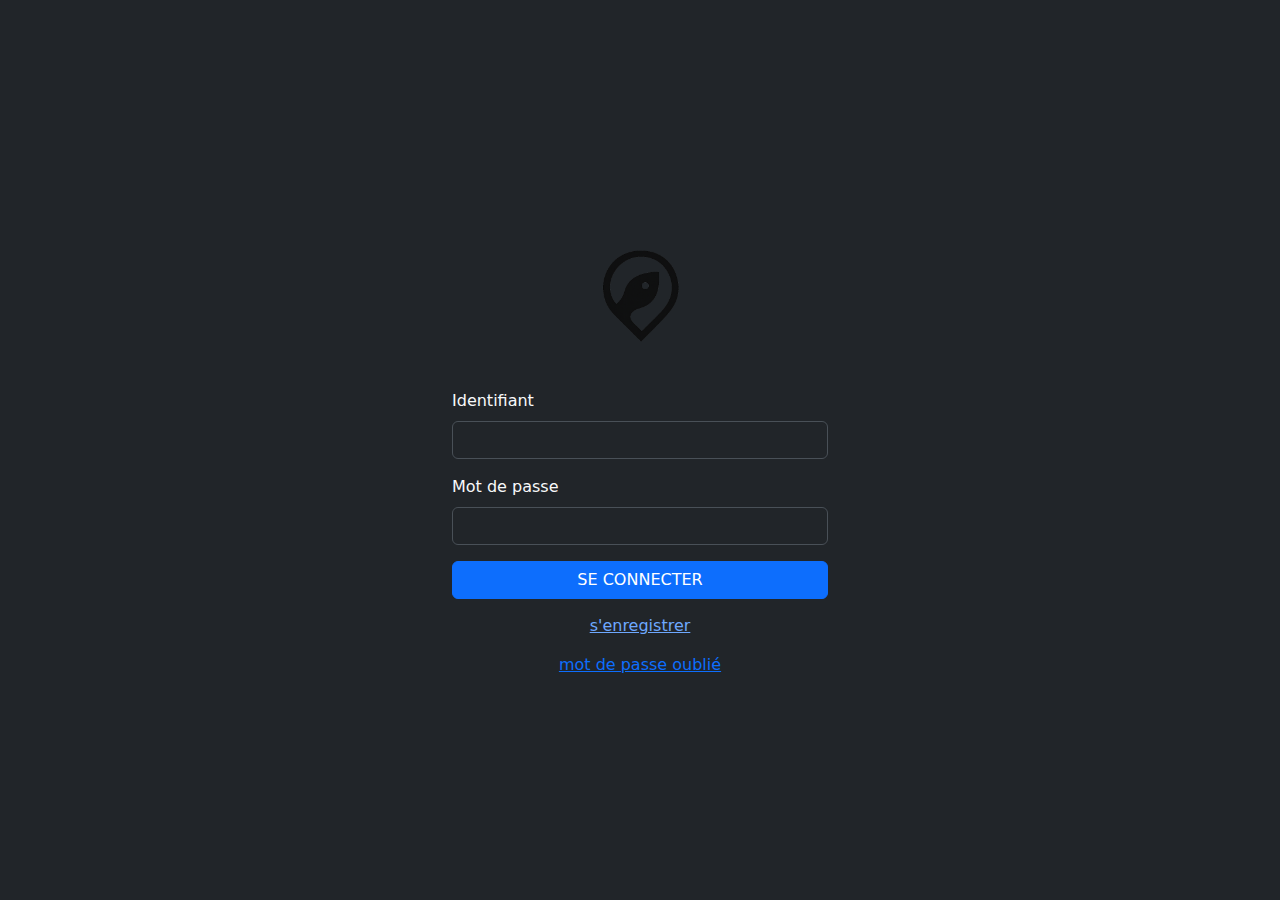
<file: src/main/resources/static/index.html>
<!DOCTYPE html>
<html lang="fr" data-bs-theme="dark">
<head>
  <meta charset="UTF-8" />
  <title>Connexion</title>
  <meta name="viewport" content="width=device-width, initial-scale=1" />
  <meta http-equiv="Cache-Control" content="no-cache, no-store, must-revalidate" />
  <meta http-equiv="Pragma" content="no-cache" />
  <meta http-equiv="Expires" content="0" />
  <link href="https://cdn.jsdelivr.net/npm/bootstrap@5.3.3/dist/css/bootstrap.min.css" rel="stylesheet" />
  <link href="styles.css" rel="stylesheet" />
  <style>
    .login-logo {
      max-width: 150px;
    }
  </style>
</head>
<body class="d-flex justify-content-center align-items-center min-vh-100 overflow-hidden bg-dark text-light">
  <div class="container" style="max-width: 400px;">
    <div class="text-center mb-3">
      <img src="img/logo.png" alt="Logo" class="img-fluid login-logo" />
    </div>
    <form id="loginForm">
      <div class="mb-3">
        <label for="login" class="form-label">Identifiant</label>
        <input type="text" class="form-control" id="login" required />
      </div>
      <div class="mb-3">
        <label for="password" class="form-label">Mot de passe</label>
        <input type="password" class="form-control" id="password" required />
      </div>
      <button type="submit" class="btn btn-primary w-100">SE CONNECTER</button>
    </form>
    <button id="openRegister" class="btn btn-link w-100 mt-2">s'enregistrer</button>
    <div class="text-center mt-2">
      <a href="forgot.html">mot de passe oublié</a>
    </div>
  </div>
  <script src="utils.js?v=1"></script>
  <script src="main.js?v=5"></script>
</body>
</html>
</file>
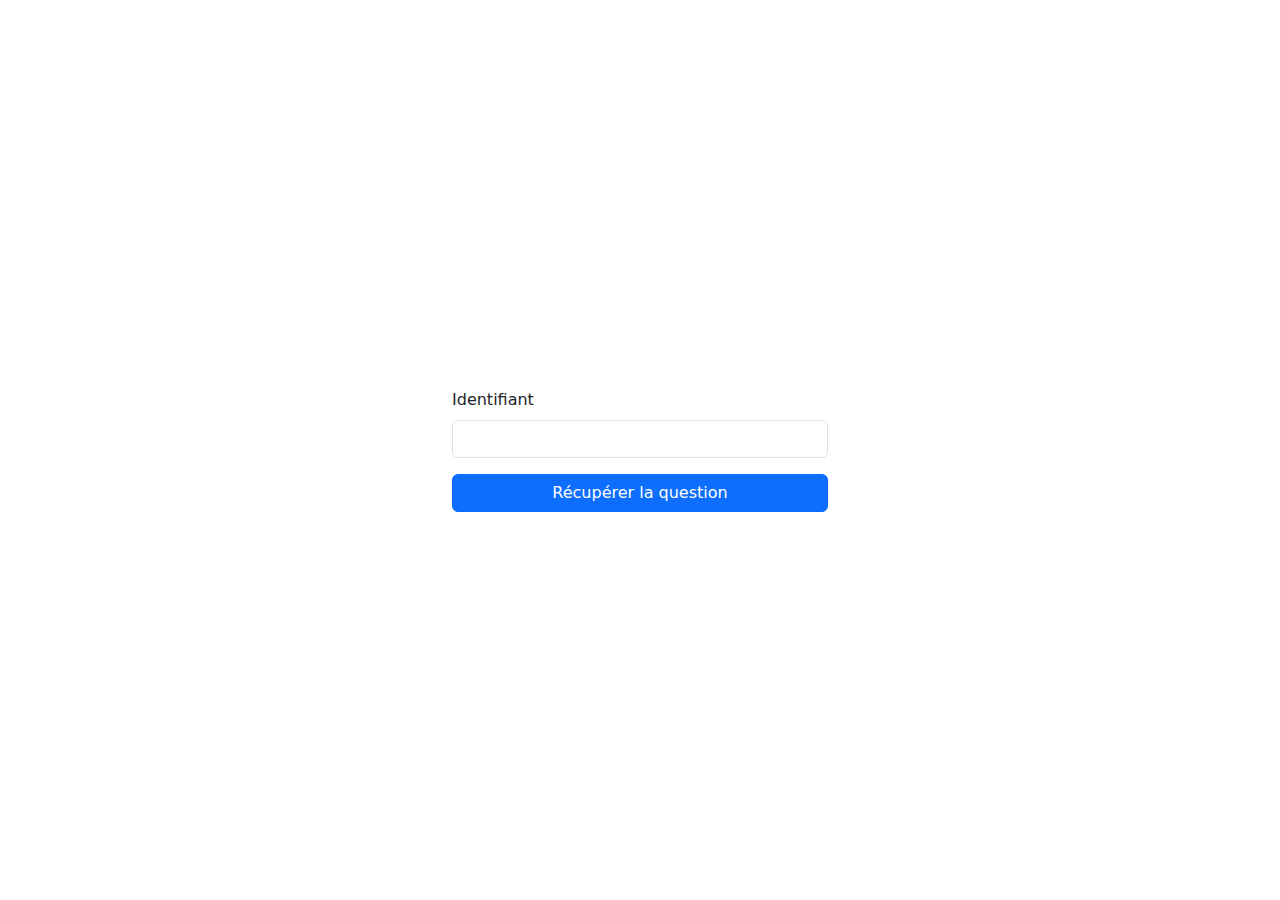
<file: src/main/resources/static/forgot.html>
<!DOCTYPE html>
<html lang="fr">
<head>
  <meta charset="UTF-8" />
  <title>Réinitialisation</title>
  <meta name="viewport" content="width=device-width, initial-scale=1" />
  <link href="https://cdn.jsdelivr.net/npm/bootstrap@5.3.3/dist/css/bootstrap.min.css" rel="stylesheet" />
</head>
<body class="d-flex justify-content-center align-items-center min-vh-100">
  <div class="container" style="max-width: 400px;">
    <div id="step1">
      <div class="mb-3">
        <label for="login" class="form-label">Identifiant</label>
        <input type="text" class="form-control" id="login" />
      </div>
      <button id="getQuestion" class="btn btn-primary w-100">Récupérer la question</button>
    </div>
    <div id="step2" style="display:none;">
      <p id="question" class="fw-bold"></p>
      <div class="mb-3">
        <label for="answer" class="form-label">Réponse secrète</label>
        <input type="text" class="form-control" id="answer" />
      </div>
      <div class="mb-3">
        <label for="newPassword" class="form-label">Nouveau mot de passe</label>
        <input type="password" class="form-control" id="newPassword" />
      </div>
      <button id="resetPassword" class="btn btn-primary w-100">Mettre à jour</button>
    </div>
  </div>
  <script>
    const step1 = document.getElementById('step1');
    const step2 = document.getElementById('step2');
    document.getElementById('getQuestion').addEventListener('click', async () => {
      const login = document.getElementById('login').value;
      const res = await fetch(`/fisherman/${login}/secret-question`);
      if (res.ok) {
        const data = await res.json();
        document.getElementById('question').innerText = "question secrète: " + data.question;
        step1.style.display = 'none';
        step2.style.display = 'block';
      }
    });
    document.getElementById('resetPassword').addEventListener('click', async () => {
      const login = document.getElementById('login').value;
      const answer = document.getElementById('answer').value;
      const newPassword = document.getElementById('newPassword').value;
      const verify = await fetch(`/fisherman/${login}/secret-question?answer=${encodeURIComponent(answer)}`);
      if (!verify.ok) return;
      await fetch(`/fisherman/${login}/password?answer=${encodeURIComponent(answer)}`, {
        method: 'PATCH',
        headers: { 'Content-Type': 'application/json' },
        body: JSON.stringify({ newPassword })
      });
      window.location.href = 'index.html';
    });
  </script>
</body>
</html>
</file>
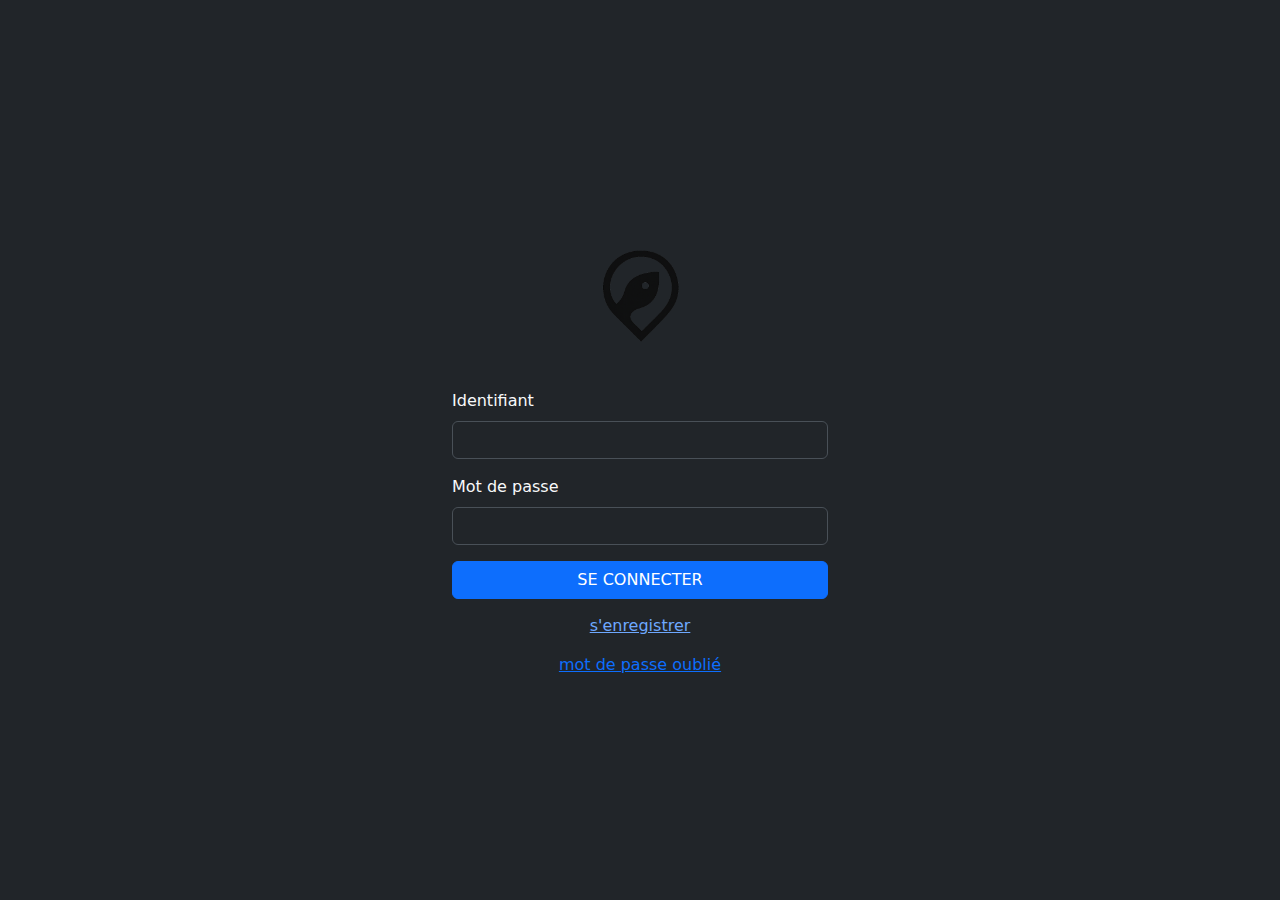
<file: src/main/resources/static/home.html>
<!DOCTYPE html>
<html lang="fr">
<head>
  <meta charset="UTF-8" />
  <title>Accueil</title>
  <meta name="viewport" content="width=device-width, initial-scale=1" />
  <link href="https://cdn.jsdelivr.net/npm/bootstrap@5.3.3/dist/css/bootstrap.min.css" rel="stylesheet" />
</head>
<body class="d-flex justify-content-center align-items-center min-vh-100">
  <div class="container text-center" style="max-width: 400px;">
    <button id="startSession" class="btn btn-primary w-100">Démarrer une nouvelle session</button>
  </div>
  <script src="main.js"></script>
</body>
</html>
</file>
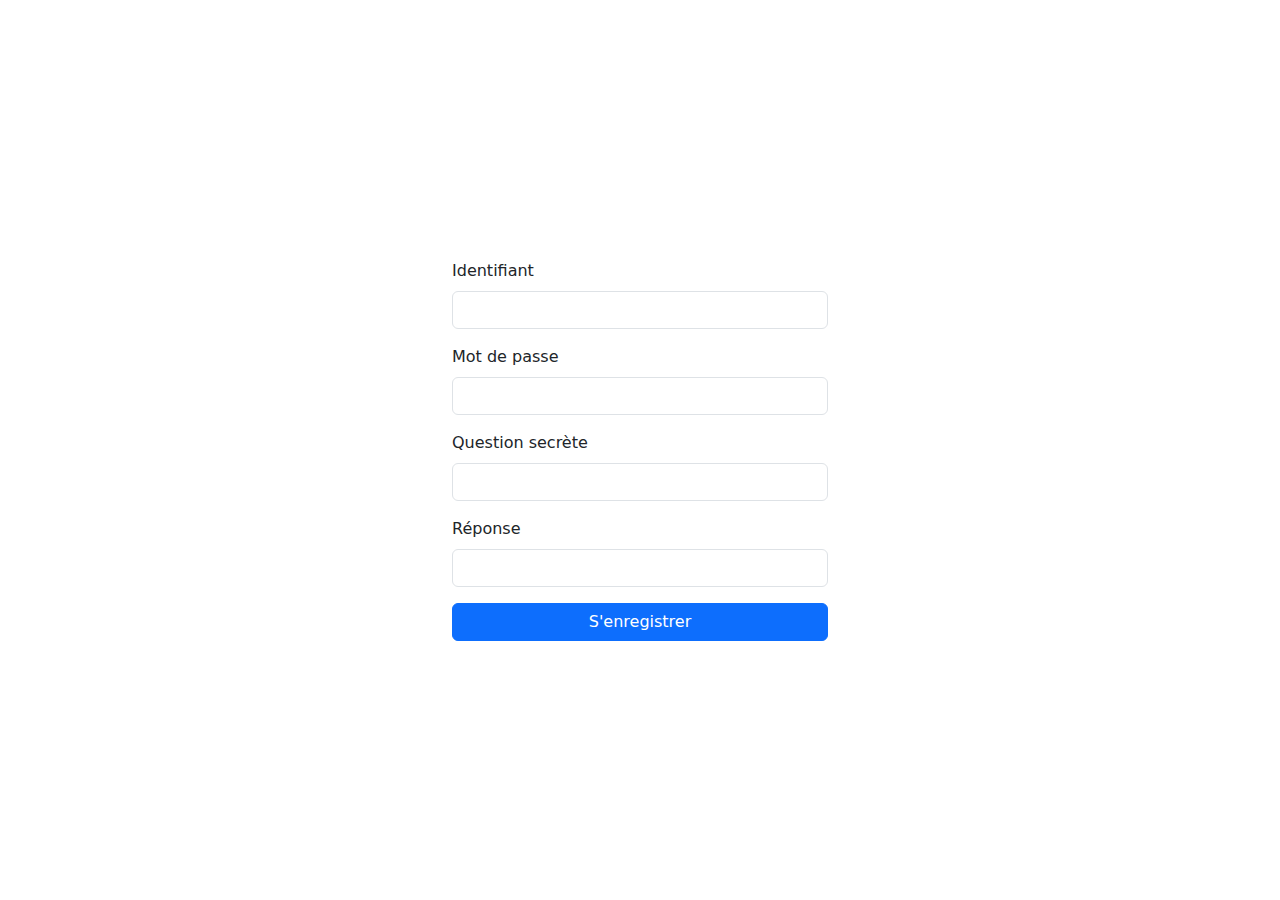
<file: src/main/resources/static/register.html>
<!DOCTYPE html>
<html lang="fr">
<head>
  <meta charset="UTF-8" />
  <title>Enregistrement</title>
  <meta name="viewport" content="width=device-width, initial-scale=1" />
  <link href="https://cdn.jsdelivr.net/npm/bootstrap@5.3.3/dist/css/bootstrap.min.css" rel="stylesheet" />
</head>
<body class="d-flex justify-content-center align-items-center min-vh-100">
  <div class="container" style="max-width: 400px;">
    <form id="registerForm">
      <div class="mb-3">
        <label for="login" class="form-label">Identifiant</label>
        <input type="text" class="form-control" id="login" required />
      </div>
      <div class="mb-3">
        <label for="password" class="form-label">Mot de passe</label>
        <input type="password" class="form-control" id="password" required />
      </div>
      <div class="mb-3">
        <label for="question" class="form-label">Question secrète</label>
        <input type="text" class="form-control" id="question" required />
      </div>
      <div class="mb-3">
        <label for="answer" class="form-label">Réponse</label>
        <input type="text" class="form-control" id="answer" required />
      </div>
      <button type="submit" class="btn btn-primary w-100">S'enregistrer</button>
    </form>
  </div>
  <script>
    document.getElementById('registerForm').addEventListener('submit', async (e) => {
      e.preventDefault();
      const login = document.getElementById('login').value;
      const password = document.getElementById('password').value;
      const question = document.getElementById('question').value;
      const answer = document.getElementById('answer').value;
      await fetch('/register', {
        method: 'POST',
        headers: { 'Content-Type': 'application/json' },
        body: JSON.stringify({ login, password, question, answer })
      });
      window.location.href = 'index.html';
    });
  </script>
</body>
</html>
</file>
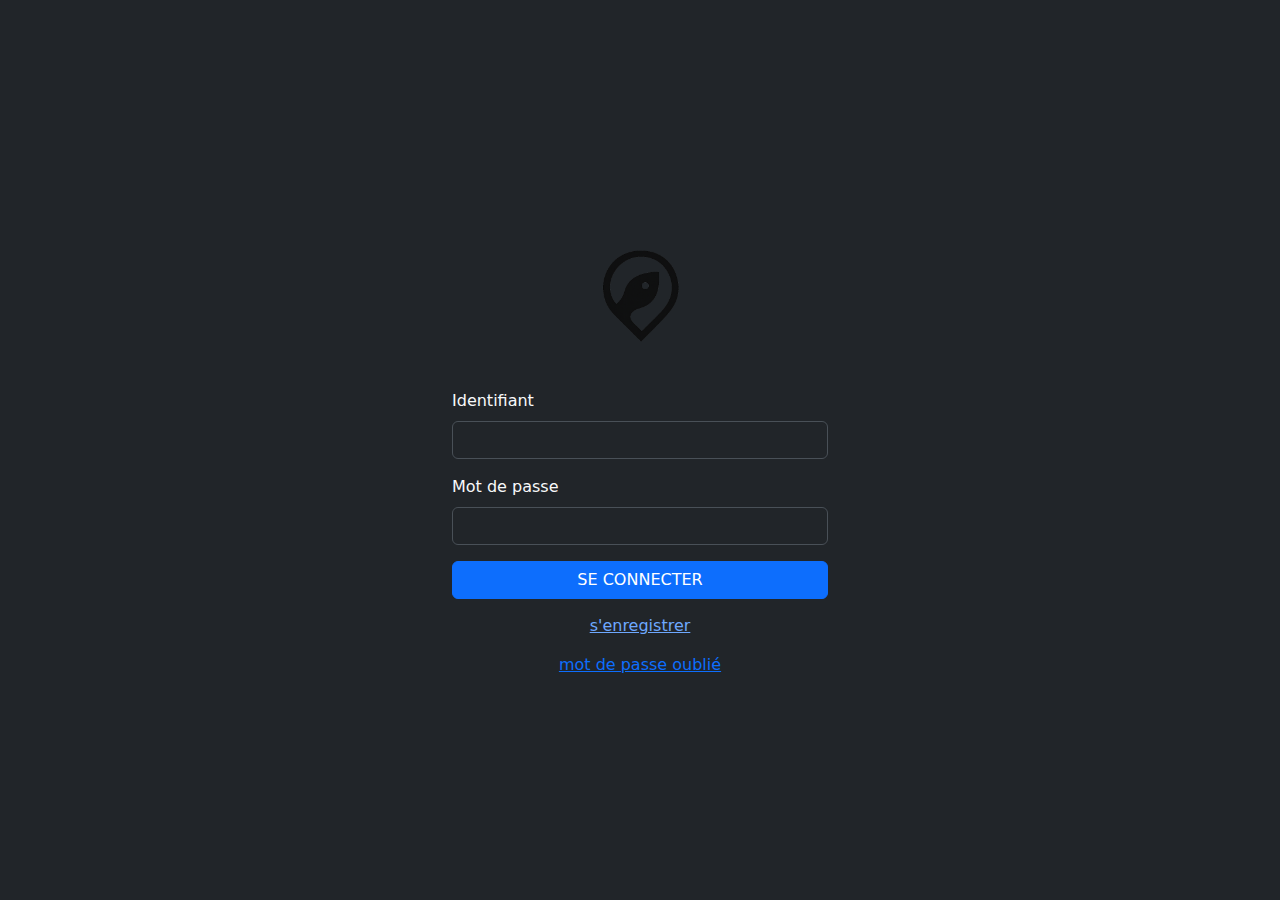
<file: src/main/resources/static/session.html>
<!DOCTYPE html>
<html lang="fr">
<head>
  <meta charset="UTF-8" />
  <title>Session</title>
  <meta name="viewport" content="width=device-width, initial-scale=1" />
  <meta http-equiv="Cache-Control" content="no-cache, no-store, must-revalidate" />
  <meta http-equiv="Pragma" content="no-cache" />
  <meta http-equiv="Expires" content="0" />
  <link href="https://cdn.jsdelivr.net/npm/bootstrap@5.3.3/dist/css/bootstrap.min.css" rel="stylesheet" />
  <link href="https://fonts.cdnfonts.com/css/ds-digital" rel="stylesheet" />
  <style>
    @keyframes blink {
      50% { opacity: 0.6; }
    }
    .blink {
      animation: blink 1s linear infinite;
    }
    #timerDialog { z-index: 1050; }
  </style>
</head>
<body class="d-flex flex-column min-vh-100 overflow-hidden">
  <header class="d-flex align-items-center p-2 border-bottom">
    <span id="usernameDisplay"></span>
    <span class="flex-grow-1 text-center">Mes cannes</span>
    <button id="logoutBtn" class="btn btn-link">&#x23FB;</button>
  </header>
  <div class="flex-grow-1 overflow-auto">
    <div id="rodContainer" class="d-flex flex-column p-3">
      <div class="text-center mb-3">
        <button id="addRod" class="btn btn-primary rounded-circle d-flex align-items-center justify-content-center" style="width:3rem;height:3rem;font-size:1.5rem;">+</button>
      </div>
    </div>
  </div>
  <footer class="p-2 border-top bg-white position-sticky bottom-0">
    <button id="closeSession" class="btn btn-danger w-100">Terminer la session</button>
  </footer>

  <div id="timerDialog" class="d-none position-fixed top-0 start-0 w-100 h-100 bg-dark bg-opacity-50 justify-content-center align-items-center">
    <div class="bg-white p-4 rounded">
      <label for="timerMinutes" class="form-label">Durée du timer</label>
      <select id="timerMinutes" class="form-select mb-3 text-center"></select>
      <div class="text-end">
        <button id="timerCancel" class="btn btn-secondary me-2">Annuler</button>
        <button id="timerOk" class="btn btn-primary">OK</button>
      </div>
    </div>
  </div>
  <script src="utils.js?v=1"></script>
  <script src="main.js?v=3"></script>
</body>
</html>
</file>
<file: src/main/resources/static/styles.css>
body {
  background-color: #121212;
  color: #f8f9fa;
}

a,
a:hover {
  color: #0d6efd;
}

#rodContainer {
  overflow-y: auto;
  overflow-x: hidden;
  flex: 1 1 0;
  min-height: 0;
  height: calc(100vh - 120px);
  scrollbar-width: thin;
  scrollbar-color: rgba(144, 169, 85, 0.4) rgba(82, 64, 41, 0.15);
}

#rodContainer::-webkit-scrollbar {
  width: 8px;
}

#rodContainer::-webkit-scrollbar-track {
  background: rgba(82, 64, 41, 0.15);
  border-radius: 4px;
}

#rodContainer::-webkit-scrollbar-thumb {
  background: rgba(144, 169, 85, 0.4);
  border-radius: 4px;
}

#rodContainer::-webkit-scrollbar-thumb:hover {
  background: rgba(144, 169, 85, 0.6);
}

/* Animations */
@keyframes fadeInUp {
  from {
    opacity: 0;
    transform: translateY(20px);
  }
  to {
    opacity: 1;
    transform: translateY(0);
  }
}

@keyframes bounce {
  0%,
  20%,
  53%,
  80%,
  100% {
    animation-timing-function: cubic-bezier(0.215, 0.61, 0.355, 1);
    transform: translate3d(0, 0, 0);
  }
  40%,
  43% {
    animation-timing-function: cubic-bezier(0.755, 0.05, 0.855, 0.06);
    transform: translate3d(0, -8px, 0);
  }
  70% {
    animation-timing-function: cubic-bezier(0.755, 0.05, 0.855, 0.06);
    transform: translate3d(0, -4px, 0);
  }
  90% {
    transform: translate3d(0, -2px, 0);
  }
}

@keyframes glow {
  0%,
  100% {
    box-shadow: 0 4px 20px rgba(139, 195, 74, 0.35);
  }
  50% {
    box-shadow: 0 4px 30px rgba(139, 195, 74, 0.55);
  }
}

@keyframes gentlePulse {
  0%,
  100% {
    transform: scale(1);
  }
  50% {
    transform: scale(1.08);
  }
}

/* Rod Card Styles - Forest & Earth Design */
.rod-card {
  background: rgba(45, 62, 35, 0.94);
  border: 1px solid rgba(101, 67, 33, 0.35);
  border-radius: 16px;
  transition: all 0.3s cubic-bezier(0.25, 0.46, 0.45, 0.94);
  backdrop-filter: blur(20px);
  box-shadow: 0 4px 20px rgba(0, 0, 0, 0.45);
  height: 120px;
  display: flex;
  flex-direction: column;
  justify-content: start;
}

.rod-card:hover {
  transform: translateY(-2px);
  box-shadow: 0 8px 30px rgba(0, 0, 0, 0.6);
  border-color: rgba(139, 195, 74, 0.5);
}

.rod-card.timer-active {
  border-color: #8bc34a;
  animation: glow 2s ease-in-out infinite;
}

.rod-card.timer-expired {
  border-color: #ff3b30;
  box-shadow: 0 4px 20px rgba(255, 59, 48, 0.2);
  animation: pulse-red 2s ease-in-out infinite;
}

@keyframes pulse-red {
  0%,
  100% {
    border-color: #ff3b30;
    box-shadow: 0 4px 20px rgba(255, 59, 48, 0.2);
  }
  50% {
    border-color: #ff6b60;
    box-shadow: 0 4px 25px rgba(255, 59, 48, 0.4);
  }
}

.rod-card-header {
  display: flex;
  align-items: center;
  justify-content: space-between;
  border-bottom: 1px solid rgba(255, 255, 255, 0.08);
  height: 30%;
}

.rod-name-container {
  background: rgba(82, 64, 41, 0.15);
  border: 1px solid rgba(107, 83, 52, 0.3);
  border-top: none;
  border-left: none;
  padding: 8px 12px;
  font-size: 14px;
  font-weight: 600;
  color: #c7b377;
  letter-spacing: 0.5px;
  height: 100%;
  display: flex;
  align-items: center;
  justify-content: start;
  border-top-left-radius: 15px;
}

.rod-delete-btn {
  background: rgba(121, 85, 72, 0.2);
  border: 1px solid rgba(160, 82, 45, 0.45);
  border-top: none;
  border-right: none;
  padding: 8px 12px;
  display: flex;
  align-items: center;
  justify-content: center;
  color: #a0522d;
  font-size: 23px;
  font-weight: 300;
  cursor: pointer;
  transition: all 0.2s ease;
  height: 100%;
  border-top-right-radius: 15px;
}

.rod-delete-btn:hover {
  background: rgba(121, 85, 72, 0.35);
  border-color: rgba(160, 82, 45, 0.7);
  transform: scale(1.1);
}

.rod-card-body {
  display: flex;
  align-items: center;
  justify-content: space-between;
  padding: 15px;
  gap: 20px;
  height: 70%;
  width: 100%;
}

.rod-counter {
  display: flex;
  flex-direction: column;
  align-items: center;
  background: rgba(139, 195, 74, 0.12);
  border: 1px solid rgba(139, 195, 74, 0.3);
  border-radius: 12px;
  padding: 3px;
  gap: 3px;
}

.counter-buttons {
  display: flex;
  align-items: center;
  background: rgba(104, 159, 56, 0.2);
  border-radius: 8px;
  overflow: hidden;
}

.counter-btn {
  background: transparent;
  border: none;
  width: 32px;
  height: 25px;
  display: flex;
  align-items: center;
  justify-content: center;
  color: #f8f9fa;
  font-size: 14px;
  font-weight: 500;
  cursor: pointer;
  transition: all 0.2s ease;
  position: relative;
}

.minus-btn {
  border-radius: 8px 0 0 8px;
}

.plus-btn {
  border-radius: 0 8px 8px 0;
  border-left: 1px solid rgba(139, 195, 74, 0.4);
}

.counter-btn:hover {
  background: rgba(139, 195, 74, 0.25);
}

.counter-btn:active {
  background: rgba(139, 195, 74, 0.35);
  transform: scale(0.95);
}

.minus-btn:hover {
  background: rgba(244, 67, 54, 0.25);
  color: #f44336;
  transform: scale(1.05);
}

.plus-btn:hover {
  background: rgba(76, 175, 80, 0.35);
  color: #4caf50;
  transform: scale(1.05);
}

.plus-btn:active {
  animation: bounce 0.6s;
}

.count-display {
  min-width: 32px;
  text-align: center;
  font-size: 14px;
  font-weight: 600;
  color: #f8f9fa;
  padding: 4px 8px;
}

.rod-timer {
  font-family: "DS-Digital", "Courier New", monospace;
  font-size: 32px;
  font-weight: 400;
  color: #c7b377;
  text-align: center;
  cursor: pointer;
  padding: 8px 16px;
  border-radius: 12px;
  background: rgba(82, 64, 41, 0.15);
  border: 1px solid rgba(107, 83, 52, 0.3);
  transition: all 0.2s ease;
  letter-spacing: 2px;
}

.rod-timer:hover {
  background: rgba(82, 64, 41, 0.25);
  border-color: rgba(107, 83, 52, 0.4);
}

.timer-active .rod-timer {
  color: #90a955;
  border-color: rgba(144, 169, 85, 0.4);
  background: rgba(144, 169, 85, 0.15);
}

.timer-expired .rod-timer {
  color: #ff3b30;
  border-color: rgba(255, 59, 48, 0.3);
  background: rgba(255, 59, 48, 0.1);
}

.play-stop-btn {
  background: rgba(144, 169, 85, 0.15);
  border: 1px solid rgba(144, 169, 85, 0.4);
  border-radius: 50%;
  width: 48px;
  height: 48px;
  display: flex;
  align-items: center;
  justify-content: center;
  color: #90a955;
  font-size: 20px;
  cursor: pointer;
  transition: all 0.3s cubic-bezier(0.25, 0.46, 0.45, 0.94);
  position: relative;
  overflow: hidden;
}

.play-stop-btn::before {
  content: "";
  position: absolute;
  top: 50%;
  left: 50%;
  width: 0;
  height: 0;
  background: rgba(255, 255, 255, 0.2);
  border-radius: 50%;
  transition: all 0.3s ease;
  transform: translate(-50%, -50%);
}

.play-stop-btn:hover {
  background: rgba(144, 169, 85, 0.25);
  border-color: rgba(144, 169, 85, 0.6);
  transform: scale(1.05);
}

.play-stop-btn:hover::before {
  width: 100%;
  height: 100%;
}

.play-stop-btn:active {
  animation: gentlePulse 0.3s ease-out;
}

.timer-active .play-stop-btn {
  background: rgba(82, 64, 41, 0.15);
  border-color: rgba(107, 83, 52, 0.4);
  color: #6b5334;
}

.timer-active .play-stop-btn:hover {
  background: rgba(82, 64, 41, 0.25);
  border-color: rgba(107, 83, 52, 0.6);
  transform: scale(1.05);
}

/* Add Rod Button Enhancement */
#addRod {
  background: rgba(144, 169, 85, 0.15);
  border: 2px dashed rgba(144, 169, 85, 0.4);
  color: #90a955;
  transition: all 0.3s ease;
}

#addRod:hover {
  background: rgba(144, 169, 85, 0.25);
  border-color: rgba(144, 169, 85, 0.6);
  transform: scale(1.05);
}

/* Timer Dialog - iOS Style Picker */
#timerDialog {
  backdrop-filter: blur(8px);
  background: rgba(0, 0, 0, 0.7) !important;
}

.timer-dialog-content {
  background: rgba(45, 62, 35, 0.95);
  border: 1px solid rgba(101, 67, 33, 0.4);
  border-radius: 20px;
  backdrop-filter: blur(20px);
  box-shadow: 0 8px 32px rgba(0, 0, 0, 0.6);
  min-width: 320px;
  padding: 24px;
}

.timer-dialog-title {
  color: #c7b377;
  font-size: 18px;
  font-weight: 600;
  text-align: center;
  margin-bottom: 20px;
  letter-spacing: 0.5px;
}

.time-picker-container {
  display: flex;
  justify-content: center;
  align-items: center;
  gap: 15px;
  margin: 20px 0;
  height: 200px;
  position: relative;
}

.time-picker-column {
  display: flex;
  flex-direction: column;
  align-items: center;
  width: 70px;
  height: 200px;
  position: relative;
  overflow: hidden;
}

.time-picker-scroll {
  position: absolute;
  top: 0;
  left: 0;
  right: 0;
  height: 100%;
  overflow-y: scroll;
  scroll-snap-type: y mandatory;
  scroll-behavior: smooth;
  scrollbar-width: none;
  -ms-overflow-style: none;
  padding: 80px 0;
}

.time-picker-scroll::-webkit-scrollbar {
  display: none;
}

.time-picker-item {
  height: 40px;
  display: flex;
  align-items: center;
  justify-content: center;
  font-size: 18px;
  font-weight: 500;
  color: rgba(248, 249, 250, 0.4);
  transition: all 0.25s cubic-bezier(0.25, 0.46, 0.45, 0.94);
  scroll-snap-align: center;
  cursor: pointer;
  user-select: none;
}

.time-picker-item:hover {
  color: rgba(248, 249, 250, 0.7);
  transform: scale(1.05);
}

.time-picker-item.selected {
  color: #c7b377;
  font-size: 22px;
  font-weight: 700;
  transform: scale(1.15);
  text-shadow: 0 0 8px rgba(199, 179, 119, 0.3);
}

.time-picker-item.near-selected {
  color: rgba(248, 249, 250, 0.7);
  font-size: 20px;
  font-weight: 600;
  transform: scale(1.05);
}

.time-picker-label {
  font-size: 14px;
  color: #90a955;
  font-weight: 600;
  margin-top: 8px;
  text-transform: uppercase;
  letter-spacing: 1px;
}

.selection-indicator {
  position: absolute;
  top: 50%;
  left: 0;
  right: 0;
  height: 40px;
  transform: translateY(-50%);
  background: rgba(139, 195, 74, 0.1);
  border: 1px solid rgba(139, 195, 74, 0.3);
  border-radius: 8px;
  pointer-events: none;
}

.timer-dialog-buttons {
  display: flex;
  gap: 12px;
  justify-content: flex-end;
  margin-top: 24px;
}

.timer-btn {
  padding: 10px 20px;
  border-radius: 12px;
  font-weight: 600;
  font-size: 14px;
  border: none;
  cursor: pointer;
  transition: all 0.2s ease;
}

.timer-btn-cancel {
  background: rgba(82, 64, 41, 0.2);
  color: #c7b377;
  border: 1px solid rgba(107, 83, 52, 0.4);
}

.timer-btn-cancel:hover {
  background: rgba(82, 64, 41, 0.3);
  border-color: rgba(107, 83, 52, 0.6);
}

.timer-btn-ok {
  background: rgba(144, 169, 85, 0.2);
  color: #90a955;
  border: 1px solid rgba(144, 169, 85, 0.4);
}

.timer-btn-ok:hover {
  background: rgba(144, 169, 85, 0.3);
  border-color: rgba(144, 169, 85, 0.6);
}
</file>
